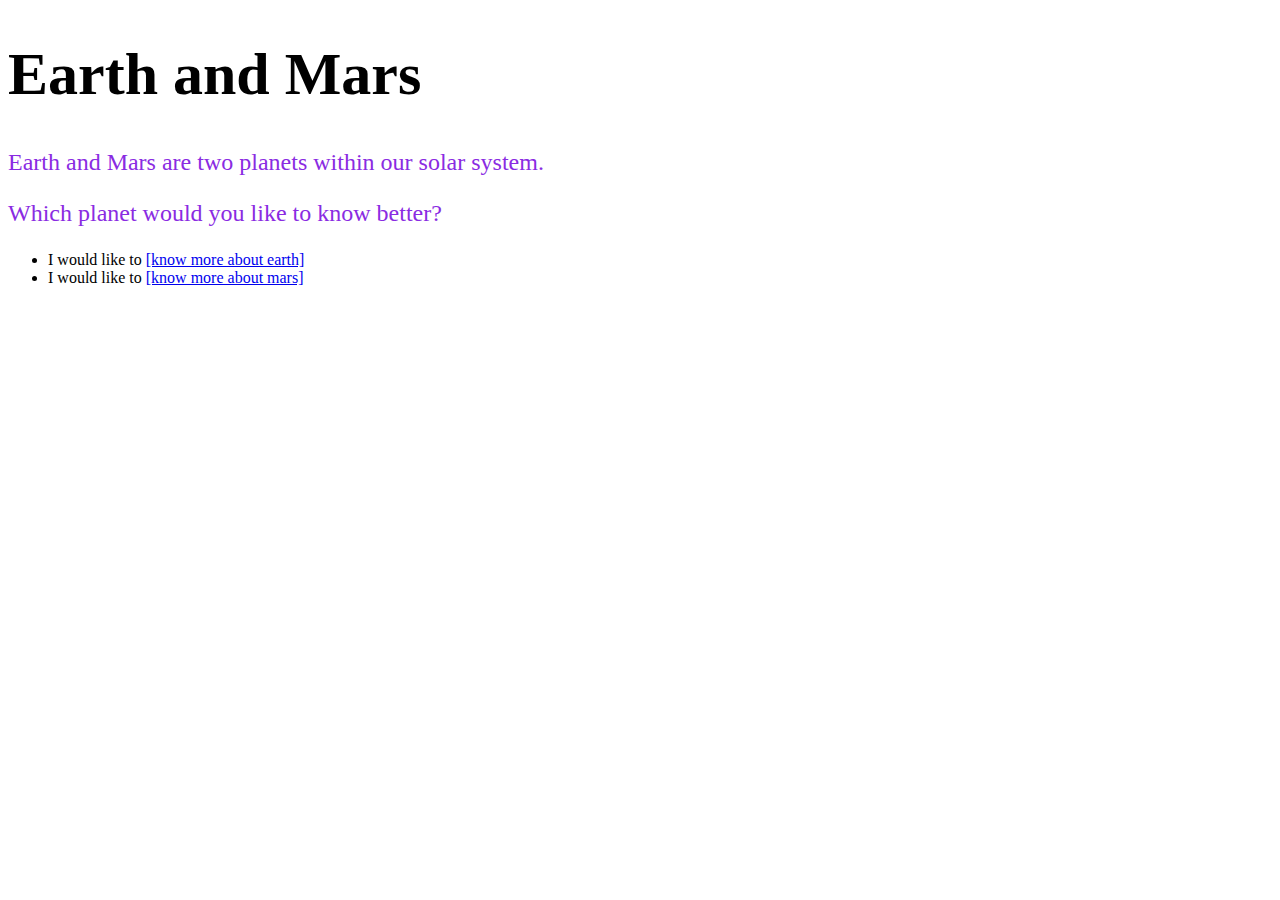
<file: Assignment1/index.html>
<!DOCTYPE html>
<html>
    <head>
        <title>All Aboud Earth and Mars</title>
        <style>
            h1{
                font-size: 60px;
            }
            p{
                font-size: 24px;
                color: blueviolet;
            }
        </style>
    </head>
    <body>
        <h1>Earth and Mars</h1>
        <p>Earth and Mars are two planets within our solar system.</p>
        <p>Which planet would you like to know better?</p>
        <ul>
            <li>I would like to <a href="earth.html">[know more about earth]</a></li>
            <li>I would like to <a href="mars.html">[know more about mars]</a></li>
        </ul>
    </body>
</html>
</file>
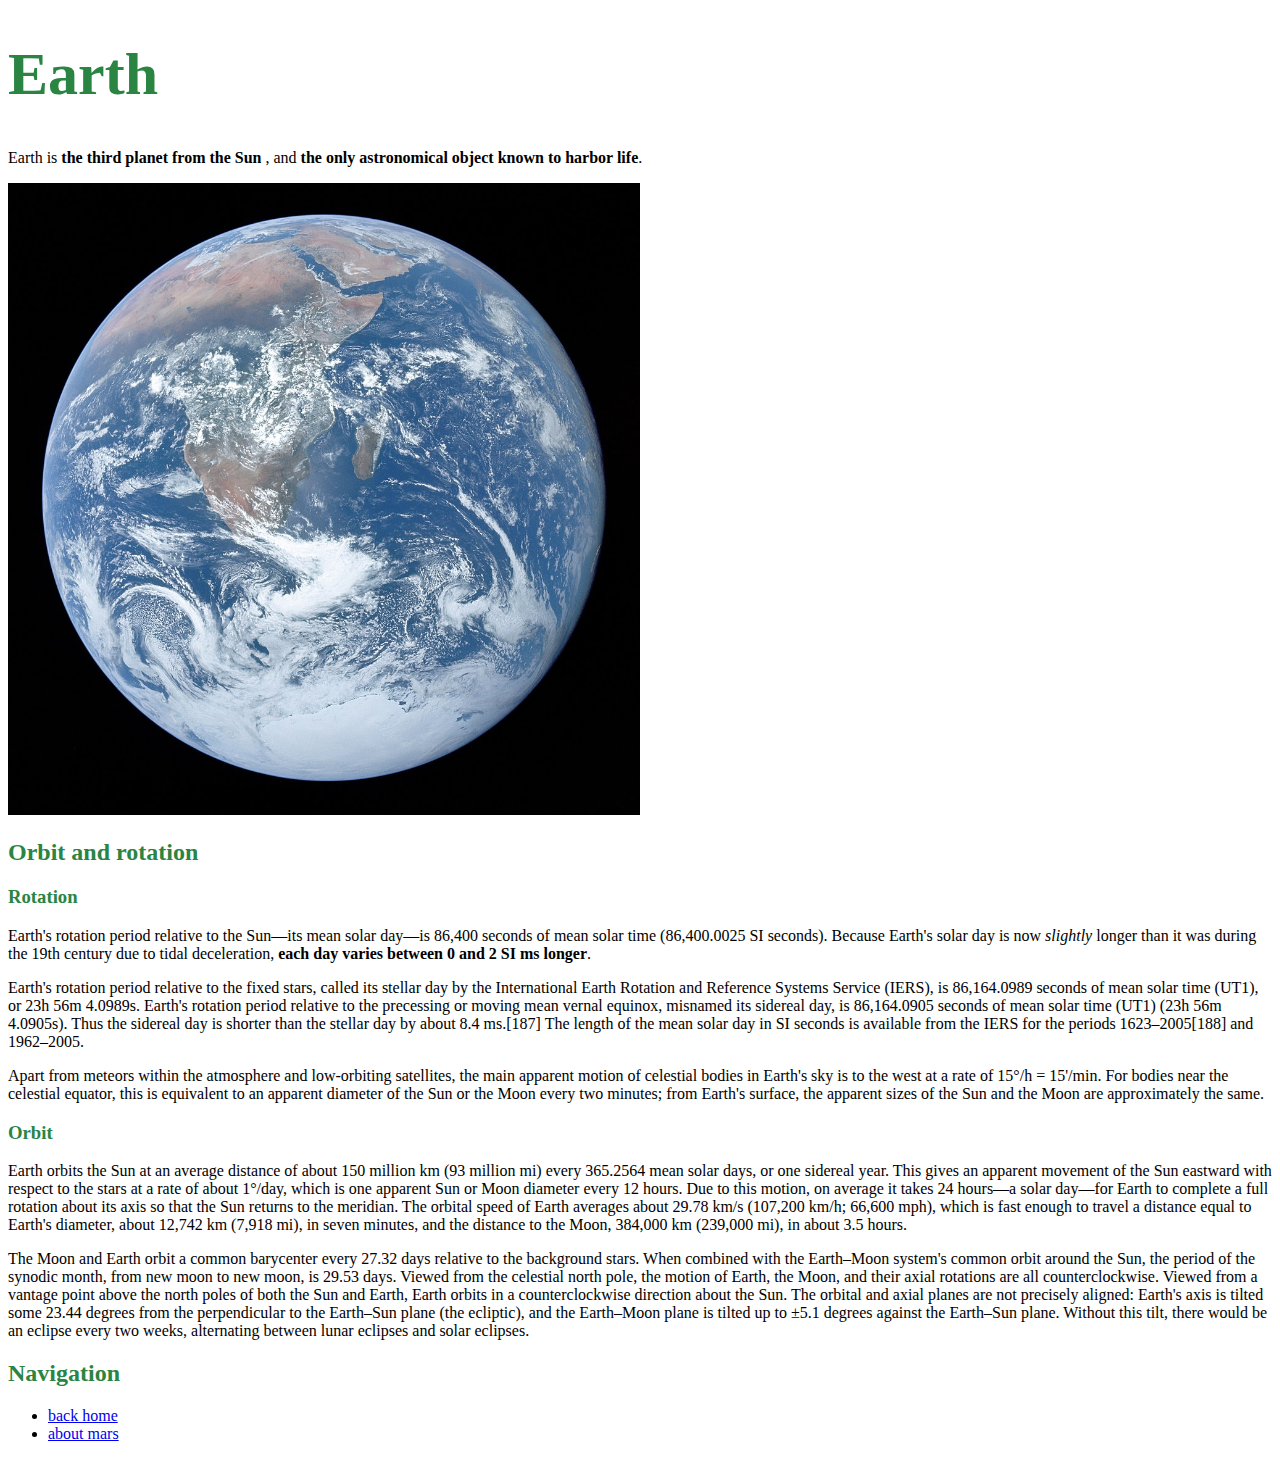
<file: Assignment1/earth.html>
<!DOCTYPE html>
<html>
    <head>
        <title>Earth</title>
        <link rel="stylesheet" href="earth_mars.css">
    </head>
    <body>
        <h1>Earth</h1>
        <p>Earth is <b>the third planet from the Sun</b> , and <b>the only astronomical object known to harbor life</b>.</p>
        <img src="Images/Earth.jpg"  width="50%" alt="the planet earth from space">
        <h2>Orbit and rotation</h2>
        <h3>Rotation</h3>
        <p>Earth's rotation period relative to the Sun—its mean solar day—is 86,400 seconds of mean solar time (86,400.0025 SI seconds). Because Earth's solar day is now <i>slightly</i> longer than it was during the 19th century due to tidal deceleration, <b>each day varies between 0 and 2 SI ms longer</b>.</p>
        <p>Earth's rotation period relative to the fixed stars, called its stellar day by the International Earth Rotation and Reference Systems Service (IERS), is 86,164.0989 seconds of mean solar time (UT1), or 23h 56m 4.0989s. Earth's rotation period relative to the precessing or moving mean vernal equinox, misnamed its sidereal day, is 86,164.0905 seconds of mean solar time (UT1) (23h 56m 4.0905s). Thus the sidereal day is shorter than the stellar day by about 8.4 ms.[187] The length of the mean solar day in SI seconds is available from the IERS for the periods 1623–2005[188] and 1962–2005.</p>
        <p>Apart from meteors within the atmosphere and low-orbiting satellites, the main apparent motion of celestial bodies in Earth's sky is to the west at a rate of 15°/h = 15'/min. For bodies near the celestial equator, this is equivalent to an apparent diameter of the Sun or the Moon every two minutes; from Earth's surface, the apparent sizes of the Sun and the Moon are approximately the same.</p>

        <h3>Orbit</h3>
        <p>Earth orbits the Sun at an average distance of about 150 million km (93 million mi) every 365.2564 mean solar days, or one sidereal year. This gives an apparent movement of the Sun eastward with respect to the stars at a rate of about 1°/day, which is one apparent Sun or Moon diameter every 12 hours. Due to this motion, on average it takes 24 hours—a solar day—for Earth to complete a full rotation about its axis so that the Sun returns to the meridian. The orbital speed of Earth averages about 29.78 km/s (107,200 km/h; 66,600 mph), which is fast enough to travel a distance equal to Earth's diameter, about 12,742 km (7,918 mi), in seven minutes, and the distance to the Moon, 384,000 km (239,000 mi), in about 3.5 hours.</p>
        <p>The Moon and Earth orbit a common barycenter every 27.32 days relative to the background stars. When combined with the Earth–Moon system's common orbit around the Sun, the period of the synodic month, from new moon to new moon, is 29.53 days. Viewed from the celestial north pole, the motion of Earth, the Moon, and their axial rotations are all counterclockwise. Viewed from a vantage point above the north poles of both the Sun and Earth, Earth orbits in a counterclockwise direction about the Sun. The orbital and axial planes are not precisely aligned: Earth's axis is tilted some 23.44 degrees from the perpendicular to the Earth–Sun plane (the ecliptic), and the Earth–Moon plane is tilted up to ±5.1 degrees against the Earth–Sun plane. Without this tilt, there would be an eclipse every two weeks, alternating between lunar eclipses and solar eclipses.
        </p>
        <h2>Navigation</h2>
        <ul>
            <li><a href="index.html">back home</a></li>
            <li><a href="mars.html">about mars</a></li>
        </ul>
    </body>
</html>
</file>
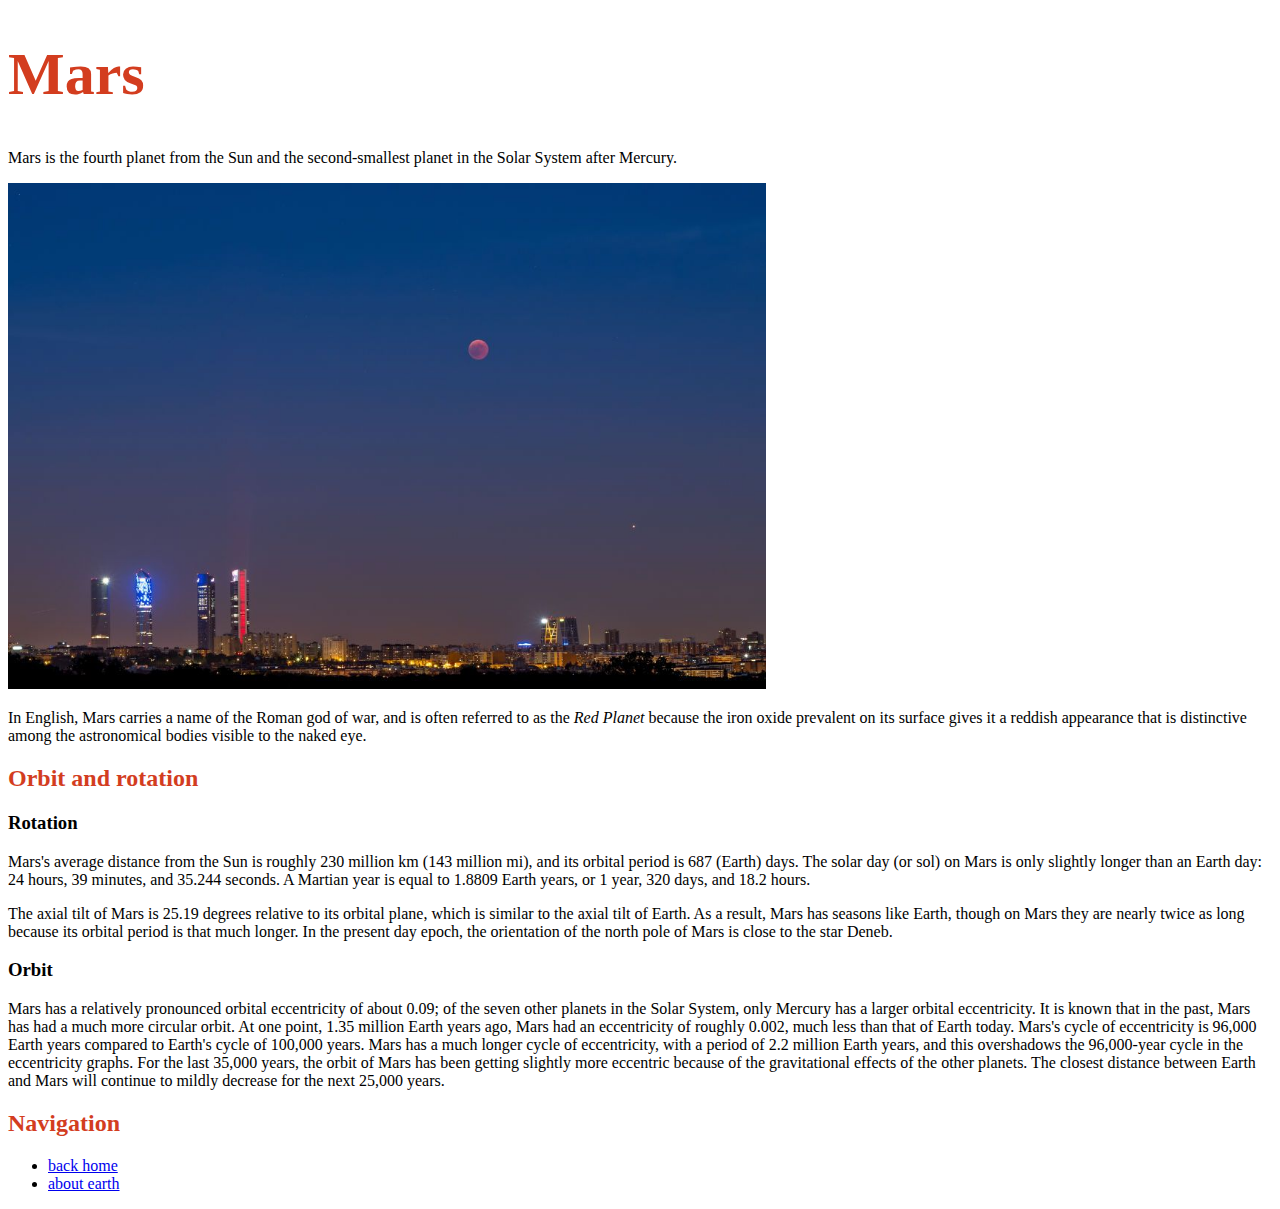
<file: Assignment1/mars.html>
<!DOCTYPE html>
<html>
    <head>
        <title>Mars</title>
    </head>
    <body>
        <h1 style="font-size: 60px; color: #d33d1f;">Mars</h1>
        <p>Mars is the fourth planet from the Sun and the second-smallest planet in the Solar System after Mercury.</p>
        <img src="Images/Mars.jpg" 
        width="60%" alt="the planet mars from space">
        <p>In English, Mars carries a name of the Roman god of war, and is often referred to as the <i>Red Planet</i> because the iron oxide prevalent on its surface gives it a reddish appearance that is distinctive among the astronomical bodies visible to the naked eye.</p>
        <h2 style="color: #d33d1f;">Orbit and rotation</h2>
        <h3>Rotation</h3>
        <p>Mars's average distance from the Sun is roughly 230 million km (143 million mi), and its orbital period is 687 (Earth) days. The solar day (or sol) on Mars is only slightly longer than an Earth day: 24 hours, 39 minutes, and 35.244 seconds. A Martian year is equal to 1.8809 Earth years, or 1 year, 320 days, and 18.2 hours.</p>
        <p>The axial tilt of Mars is 25.19 degrees relative to its orbital plane, which is similar to the axial tilt of Earth. As a result, Mars has seasons like Earth, though on Mars they are nearly twice as long because its orbital period is that much longer. In the present day epoch, the orientation of the north pole of Mars is close to the star Deneb.</p>

        <h3>Orbit</h3>
        <p>Mars has a relatively pronounced orbital eccentricity of about 0.09; of the seven other planets in the Solar System, only Mercury has a larger orbital eccentricity. It is known that in the past, Mars has had a much more circular orbit. At one point, 1.35 million Earth years ago, Mars had an eccentricity of roughly 0.002, much less than that of Earth today. Mars's cycle of eccentricity is 96,000 Earth years compared to Earth's cycle of 100,000 years. Mars has a much longer cycle of eccentricity, with a period of 2.2 million Earth years, and this overshadows the 96,000-year cycle in the eccentricity graphs. For the last 35,000 years, the orbit of Mars has been getting slightly more eccentric because of the gravitational effects of the other planets. The closest distance between Earth and Mars will continue to mildly decrease for the next 25,000 years.</p>
        <h2 style="color: #d33d1f;">Navigation</h2>
        <ul>
            <li><a href="index.html">back home</a></li>
            <li><a href="earth.html">about earth</a></li>
        </ul>

    </body>
</html>
</file>
<file: Assignment1/earth_mars.css>
h1, h2, h3{
    color: #2a8442;
}
h1{
    font-size: 60px;
}
</file>
